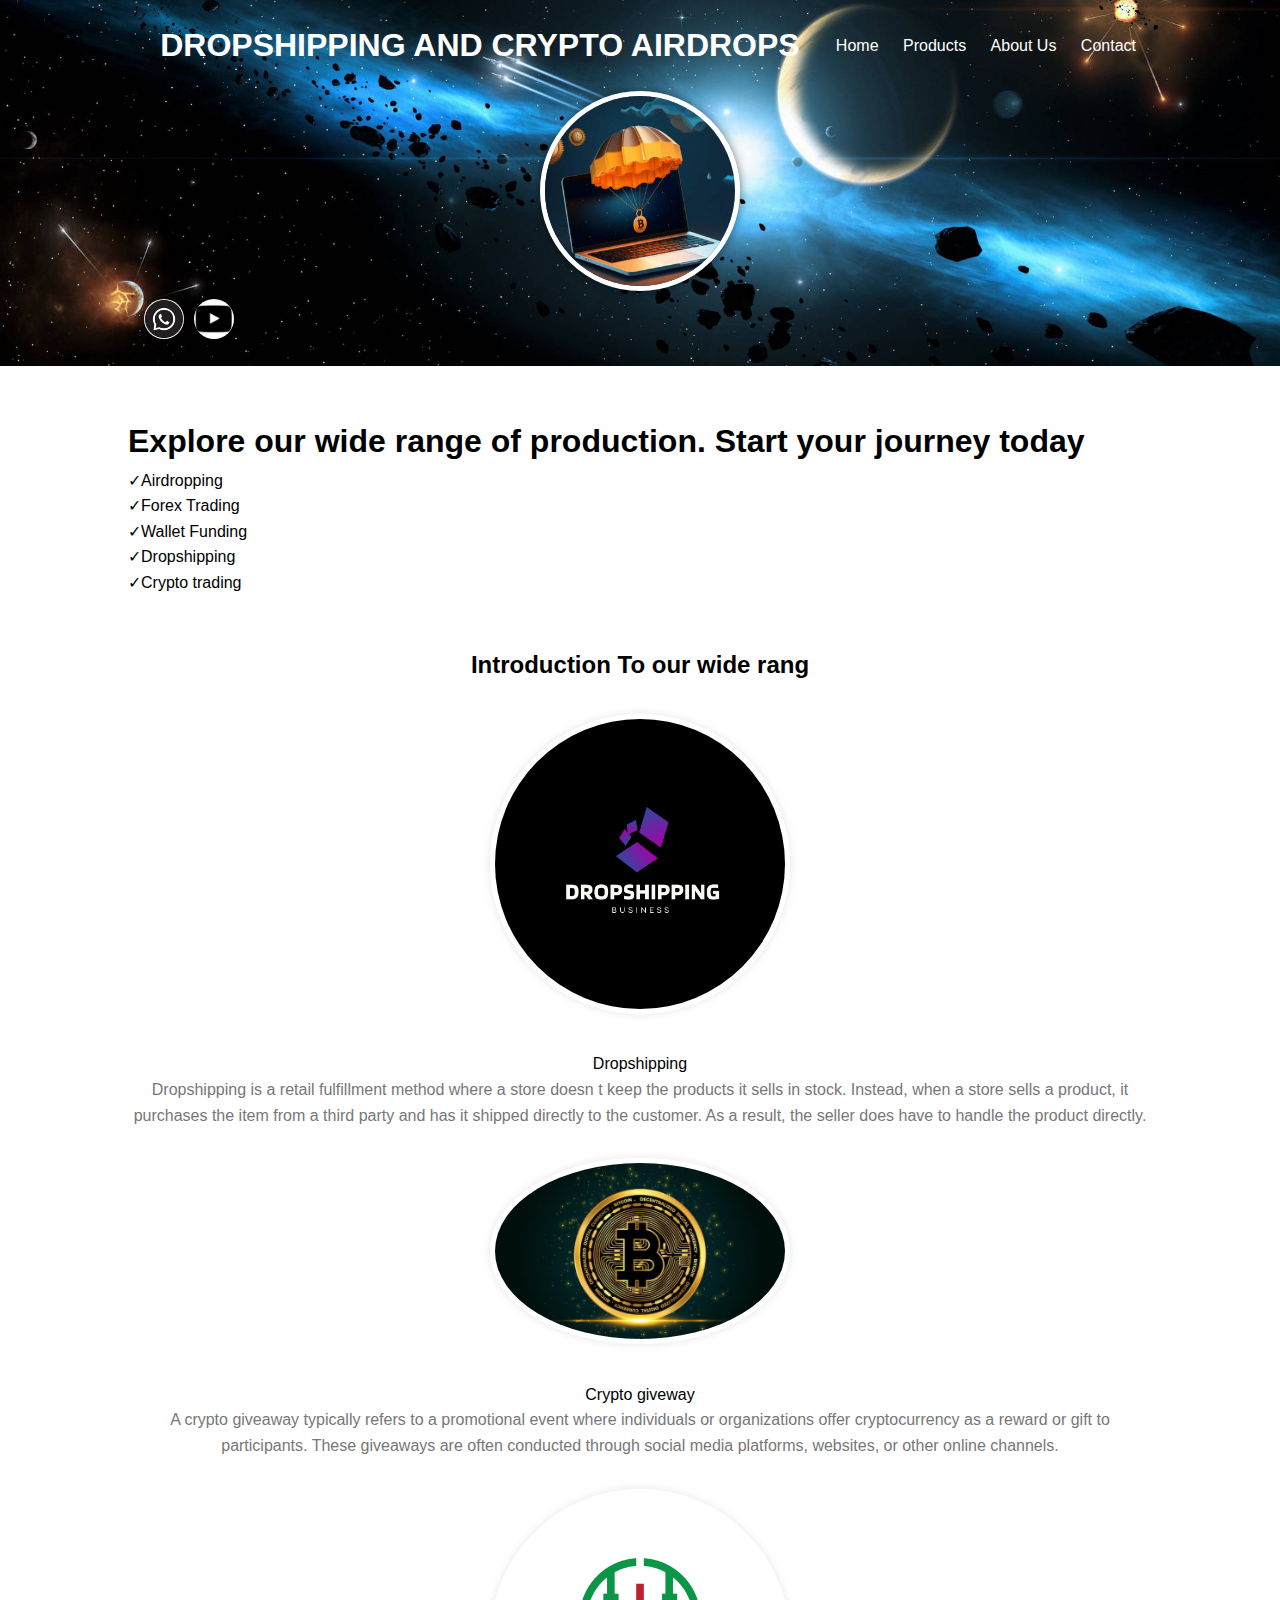
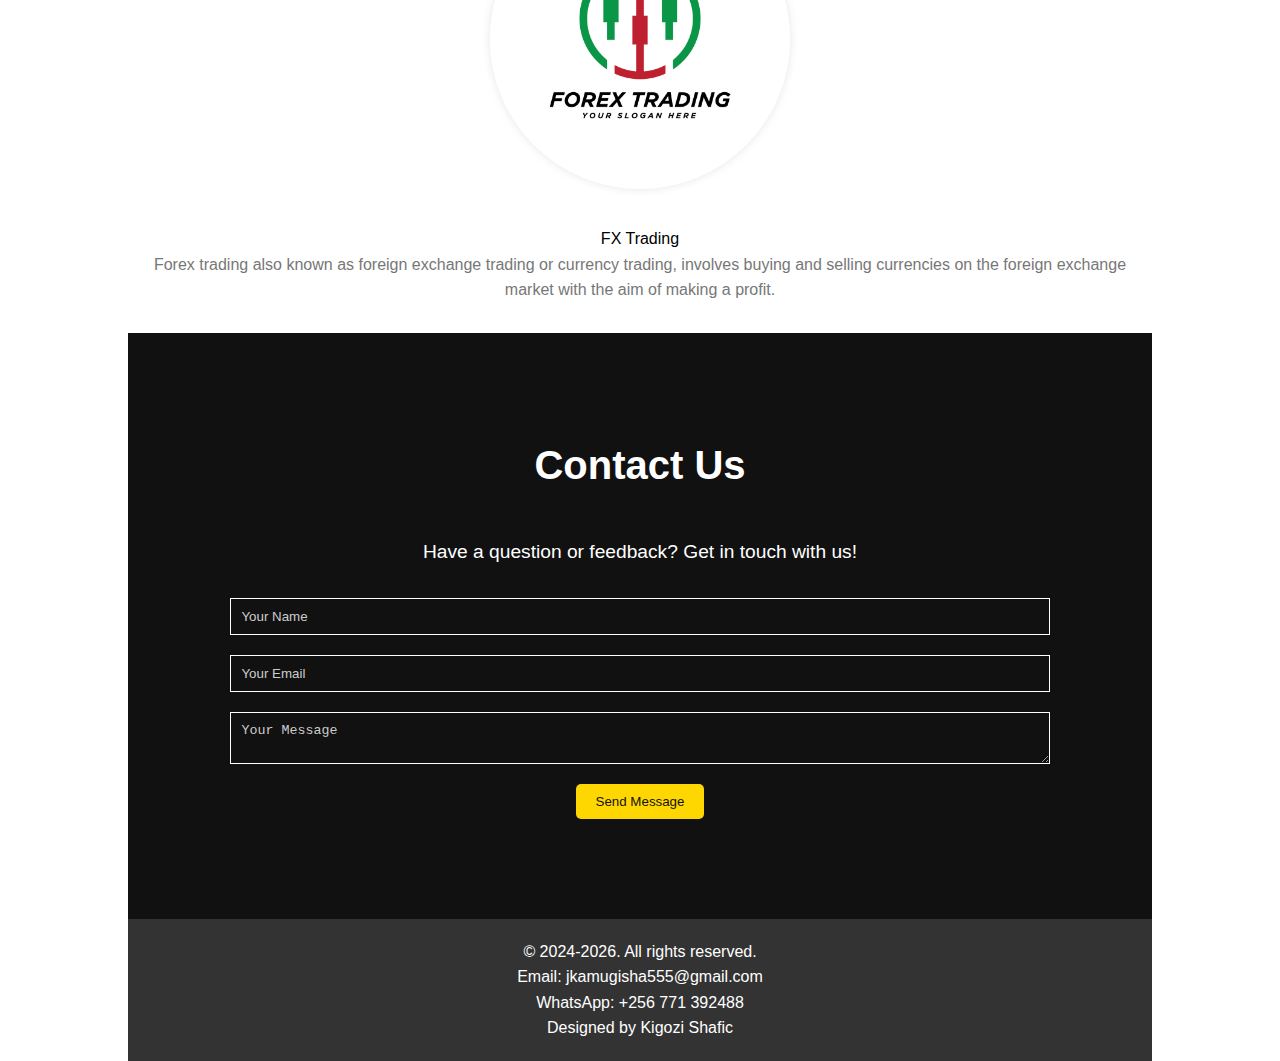
<file: index.html>
<!DOCTYPE html>
<html lang="en">
<head>
  <script async src="https://pagead2.googlesyndication.com/pagead/js/adsbygoogle.js?client=ca-pub-8921077420161264"
     crossorigin="anonymous"></script>
    <meta charset="UTF-8">
    <meta name="viewport" content="width=device-width, initial-scale=1.0">
    <title>Dropshipping Business</title>
    <link rel="stylesheet" href="styles.css">
<link rel="stylesheet" href="cs.css">
</head>
<body>
    <header>
        <div class="container">
            <div class="header-content">
                <h1>DROPSHIPPING AND CRYPTO AIRDROPS</h1>
                <nav>
                    <ul>
                        <li><a href="index.html">Home</a></li>
                        <li><a href="project.html">Products</a></li>
                        <li><a href="About.html">About Us</a></li>
                        <li><a href="contact.html">Contact</a></li>
                    </ul>
                </nav>
            </div>
            <div class="header-image">
                <img src="2.jpg" alt="Business Owner Photo">
            </div>
          <div class="social-icons">
            <a href="https://chat.whatsapp.com/KJJfsBjYqC3CuaulrQFvto" target="_blank" class="whatsapp-icon">
                <img src="download.png" alt="Whatsapp">
            </a>
            <a href="https://youtube.com/@dropshippingandcryptoairdrops?si=5ohRu5wvhSCDLZom" target="_blank" class="youtube-icon">
                <img src="download (1).png" alt="YouTube">
            </a>
        </div>
    </header>
    <div class="container">
        <section id="main-content">
            <h1>Explore our wide range of production. Start your journey today</h1>
          <p>✓Airdropping</p>
          <p>✓Forex Trading</p>
          <p>✓Wallet Funding</p>
          <p>✓Dropshipping</p>
          <p>✓Crypto trading</p>
    </section>
<section id="featured-products">
            <h2>Introduction To our wide rang</h2>
            <div class="product">
                <a href="Dropshipping.html"><img src="log2.png" alt="Product 1"></a>
                <h3><a href="#">Product 1</a></h3>
              <f2>Dropshipping</f2>
                <p>Dropshipping is a retail fulfillment method where a store doesn t keep the products it sells in stock. Instead, when a store sells a product, it purchases the item from a third party and has it shipped directly to the customer. As a result, the seller does have to handle the product directly.</p>
            </div>
            <div class="product">
              </li><a href="Crypto Giveway.html"><img src="y.png" alt="Product 2"></a>
                <h3><a href="#">Product 2</a></h3>
                <f2>Crypto giveway</f2>
                <p>A crypto giveaway typically refers to a promotional event where individuals or organizations offer cryptocurrency as a reward or gift to participants. These giveaways are often conducted through social media platforms, websites, or other online channels.</p>
             </div>
             <div class="product">
              </li><a href="forex.html"><img src="log4.jpg" alt="Product 2"></a>
                <h3><a href="#">Product 2</a></h3>
                <f2>FX Trading</f2>
                <p>Forex trading also known as foreign exchange trading or currency trading, involves buying and selling currencies on the foreign exchange market with the aim of making a profit.</p>
        </section>
<body>
    <section id="contact" class="contact">
    <div class="container">
        <h2>Contact Us</h2>
        <p>Have a question or feedback? Get in touch with us!</p>
        <form action="https://api.web3forms.com/submit" method="POST">
            <input type="hidden" name="access_key" value="7185e727-abd0-4417-9282-374f4d493a40">
            <input type="text" name="name" placeholder="Your Name" required>
            <input type="email" name="email" placeholder="Your Email" required>
            <textarea name="message" placeholder="Your Message" required></textarea>
            <button type="submit" class="btn">Send Message</button>          
        </div>
</section>     
<footer class="footer">
    <div class="container">
        <div class="footer-links">
            
        </div>
        <div class="footer-info">
            <p>&copy; 2024-2026. All rights reserved.</p>
            <p>Email: jkamugisha555@gmail.com</p>
            <p>WhatsApp: +256 771 392488</p>
            <p>Designed by Kigozi Shafic</p>
        </div>
    </div>
</footer>

</body>
</html>
</file>
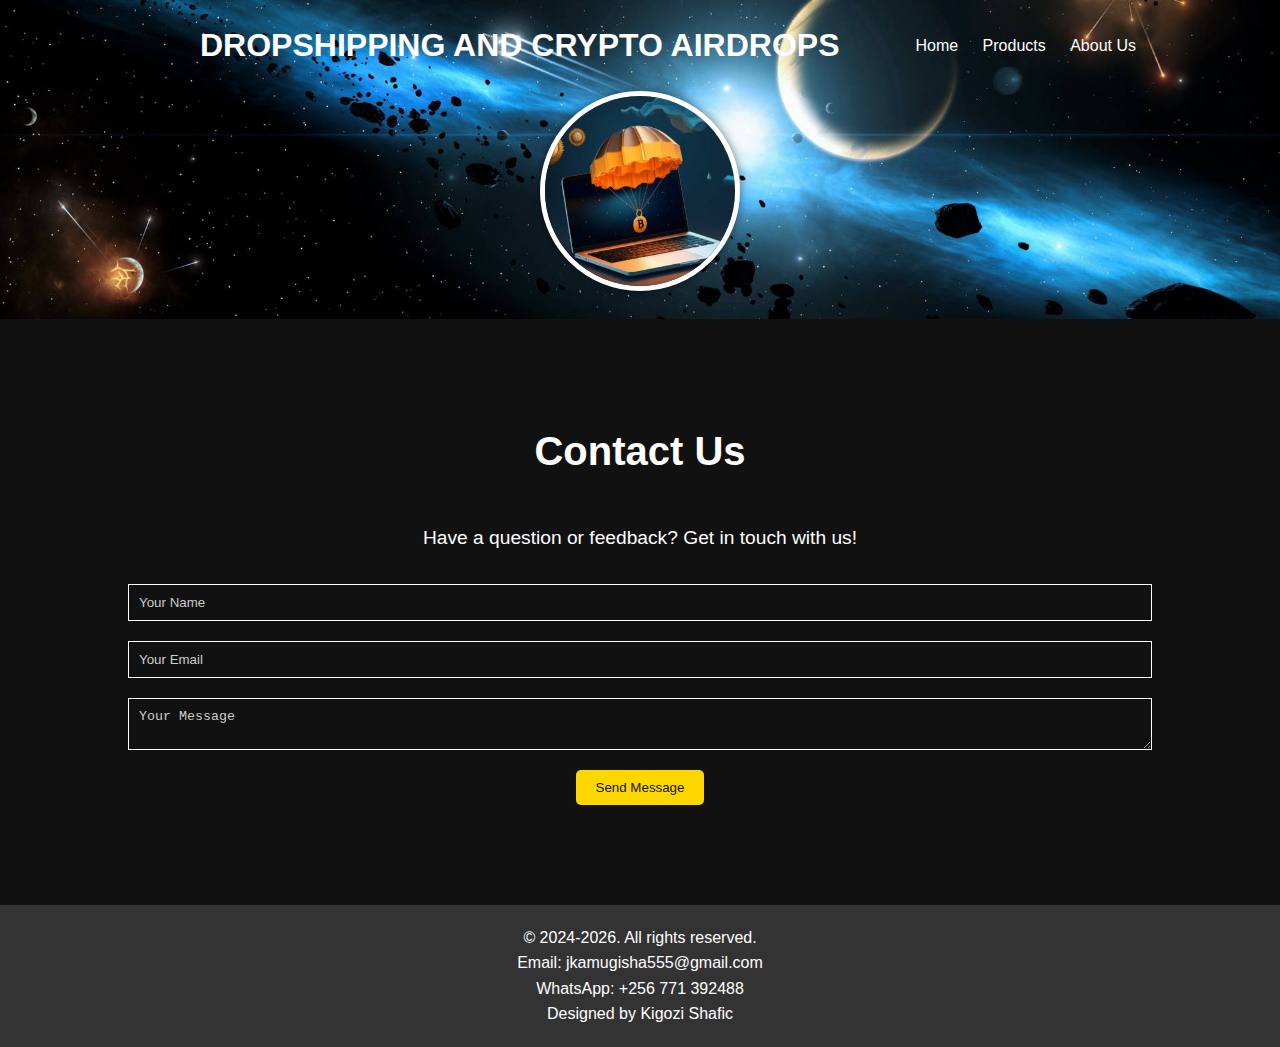
<file: contact.html>
<!DOCTYPE html>
<html lang="en">
<head>
    <meta charset="UTF-8">
    <meta name="viewport" content="width=device-width, initial-scale=1.0">
    <title>DROPSHIPPING AND CRYPTO AIRDROPS</title>
    <link rel="stylesheet" href="styles.css">
</head>
<body>
    <header>
        <div class="container">
            <div class="header-content">
                <h1>DROPSHIPPING AND CRYPTO AIRDROPS</h1>
                <nav>
                    <ul>
                        <li><a href="index.html">Home</a></li>
                        <li><a href="project.html">Products</a></li>
                        <li><a href="About.html">About Us</a></li>
                    </ul>
                </nav>
            </div>
            <div class="header-image">
                <img src="2.jpg" alt="Business Owner Photo">
            </div>
        </div>
    </header>
  <section id="contact" class="contact">
    <div class="container">
        <h2>Contact Us</h2>
        <p>Have a question or feedback? Get in touch with us!</p>
        <form action="https://api.web3forms.com/submit" method="POST">
            <input type="hidden" name="access_key" value="7185e727-abd0-4417-9282-374f4d493a40">
            <input type="text" name="name" placeholder="Your Name" required>
            <input type="email" name="email" placeholder="Your Email" required>
            <textarea name="message" placeholder="Your Message" required></textarea>
            <button type="submit" class="btn">Send Message</button>
            

    </div>
</section>
      
<footer class="footer">
    <div class="container">
        <div class="footer-links">
            
        </div>
        <div class="footer-info">
            <p>&copy; 2024-2026. All rights reserved.</p>
            <p>Email: jkamugisha555@gmail.com</p>
            <p>WhatsApp: +256 771 392488</p>
            <p>Designed by Kigozi Shafic</p>
        </div>
    </div>
</footer>

</body>
</html>
</file>
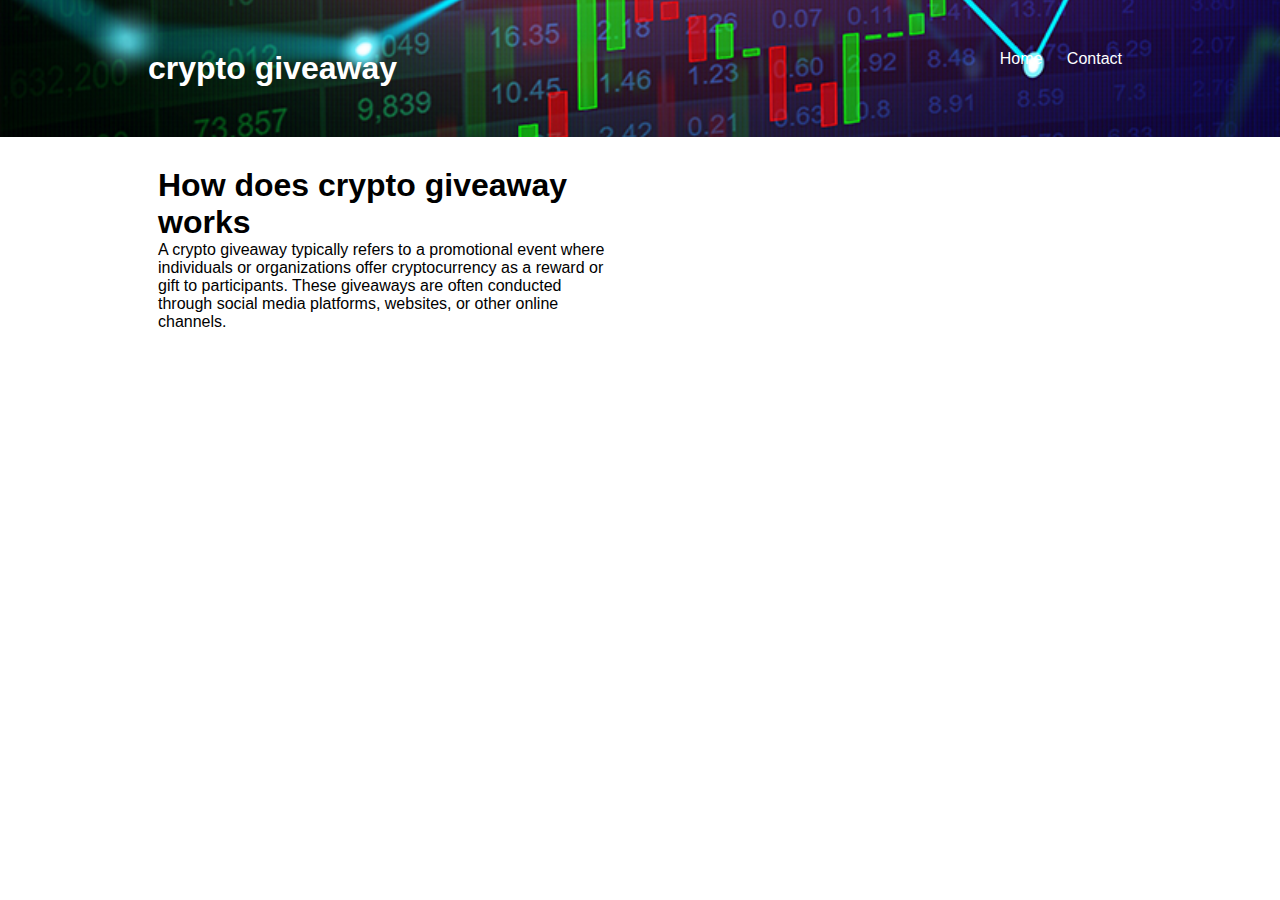
<file: Crypto Giveway.html>
<!DOCTYPE html>
<html lang="en">
<head>
  <meta charset="UTF-8">
  <meta name="viewport" content="width=device-width, initial-scale=1.0">
  <title>crypto giveaway</title>
  <link rel="stylesheet" href="css.css">
  <style>
  header {
    background: url('fx.jpg') center/cover no-repeat;
    color: #fff;
    padding-top: 30px;
    padding-bottom: 30px;
}

  </style>
</head>
<body>
  <header>
    <div class="container">
      <h1>crypto giveaway</h1>
      <nav>
        <ul>
          <li><a href="index.html">Home</a></li>
          <li><a href="contact.html">Contact</a></li>
        </ul>
      </nav>
    </div>
  </header>
</body>
</html>

<style>
    body {
        font-family: Arial, sans-serif;
        margin: 0;
        padding: 0;
    }
    .container {
        display: flex;
        flex-wrap: wrap;
        justify-content: space-between;
        align-items: flex-start;
        padding: 20px;
    }
    .text, .video {
        width: 100%;
        padding: 10px;
    }
    iframe {
        width: 100%;
        height: 200px; /* Adjust height as needed */
    }
    @media (min-width: 768px) {
        .text, .video {
            width: calc(50% - 20px);
        }
    }
</style>
</head>
<body>

<div class="container">
    <div class="text">
        <h1>How does crypto giveaway works</h1>
        <p></p>
        <p>A crypto giveaway typically refers to a promotional event where individuals or organizations offer cryptocurrency as a reward or gift to participants. These giveaways are often conducted through social media platforms, websites, or other online channels.</p>
    </div>
    <div class="video">
        <iframe width="560" height="315" src="https://www.youtube.com/embed/Jh7jxnVRC_A" frameborder="0" allowfullscreen></iframe>
    </div>
</div>

</body>
</html>
</file>
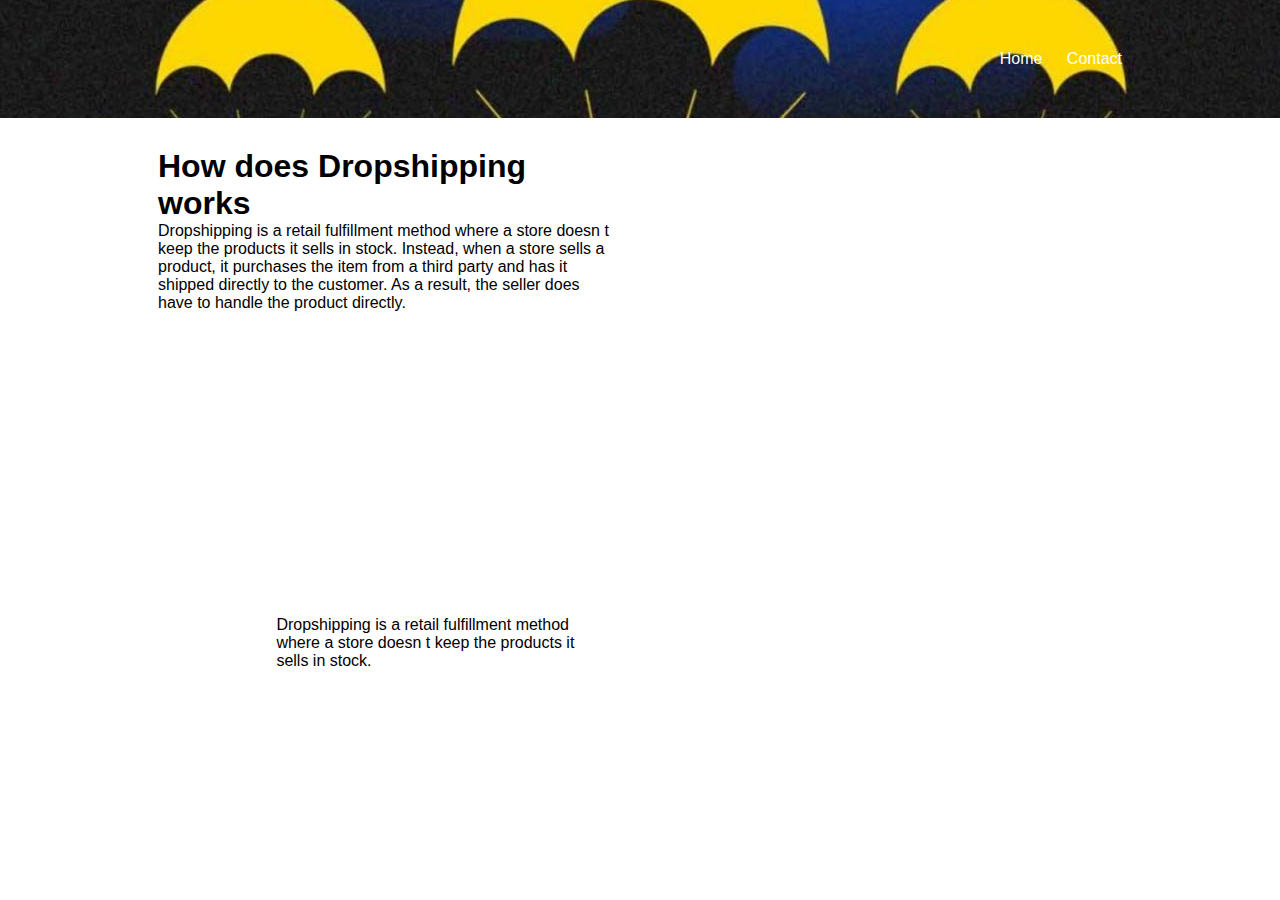
<file: Dropshipping.html>
<!DOCTYPE html>
<html lang="en">
<head>
  <meta charset="UTF-8">
  <meta name="viewport" content="width=device-width, initial-scale=1.0">
  <title>Dropshipping</title>
  <link rel="stylesheet" href="css.css">
  <style>
  header {
    background: url('1.jpg') center/cover no-repeat;
    color: #fff;
    padding-top: 30px;
    padding-bottom: 30px;
}

  </style>
</head>
<body>
  <header>
    <div class="container">
      <h1> </h1>
      <nav>
        <ul>
          <li><a href="index.html">Home</a></li>
          <li><a href="contact.html">Contact</a></li>
        </ul>
      </nav>
    </div>
  </header>
</body>
</html>

<style>
    body {
        font-family: Arial, sans-serif;
        margin: 0;
        padding: 0;
    }
    .container {
        display: flex;
        flex-wrap: wrap;
        justify-content: space-between;
        align-items: flex-start;
        padding: 20px;
    }
    .text, .video {
        width: 100%;
        padding: 10px;
    }
    iframe {
        width: 100%;
        height: 200px; /* Adjust height as needed */
    }
    @media (min-width: 768px) {
        .text, .video {
            width: calc(50% - 20px);
        }
    }
</style>
</head>
<body>

<div class="container">
    <div class="text">
        <h1>How does Dropshipping works</h1>
        <p></p>
        <p>Dropshipping is a retail fulfillment method where a store doesn t keep the products it sells in stock. Instead, when a store sells a product, it purchases the item from a third party and has it shipped directly to the customer. As a result, the seller does have to handle the product directly.</p>
    </div>
    <div class="video">
        <iframe width="560" height="315" src="https://www.youtube.com/embed/4j5IWqBWU8I" frameborder="0" allowfullscreen></iframe>
    </div>
    <div class="video">
        <iframe width="560" height="315" src="https://www.youtube.com/embed/Yzv7PEgTA1A" frameborder="0" allowfullscreen></iframe>
    </div>
  
<div class="container">
    <div class="text">
        <p>Dropshipping is a retail fulfillment method where a store doesn t keep the products it sells in stock.</p>
    </div>
    <div class="video">
        <iframe width="560" height="315" src="https://www.youtube.com/embed/Yzv7PEgTA1A" frameborder="0" allowfullscreen></iframe>
    </div>
    
</body>
</html>
</file>
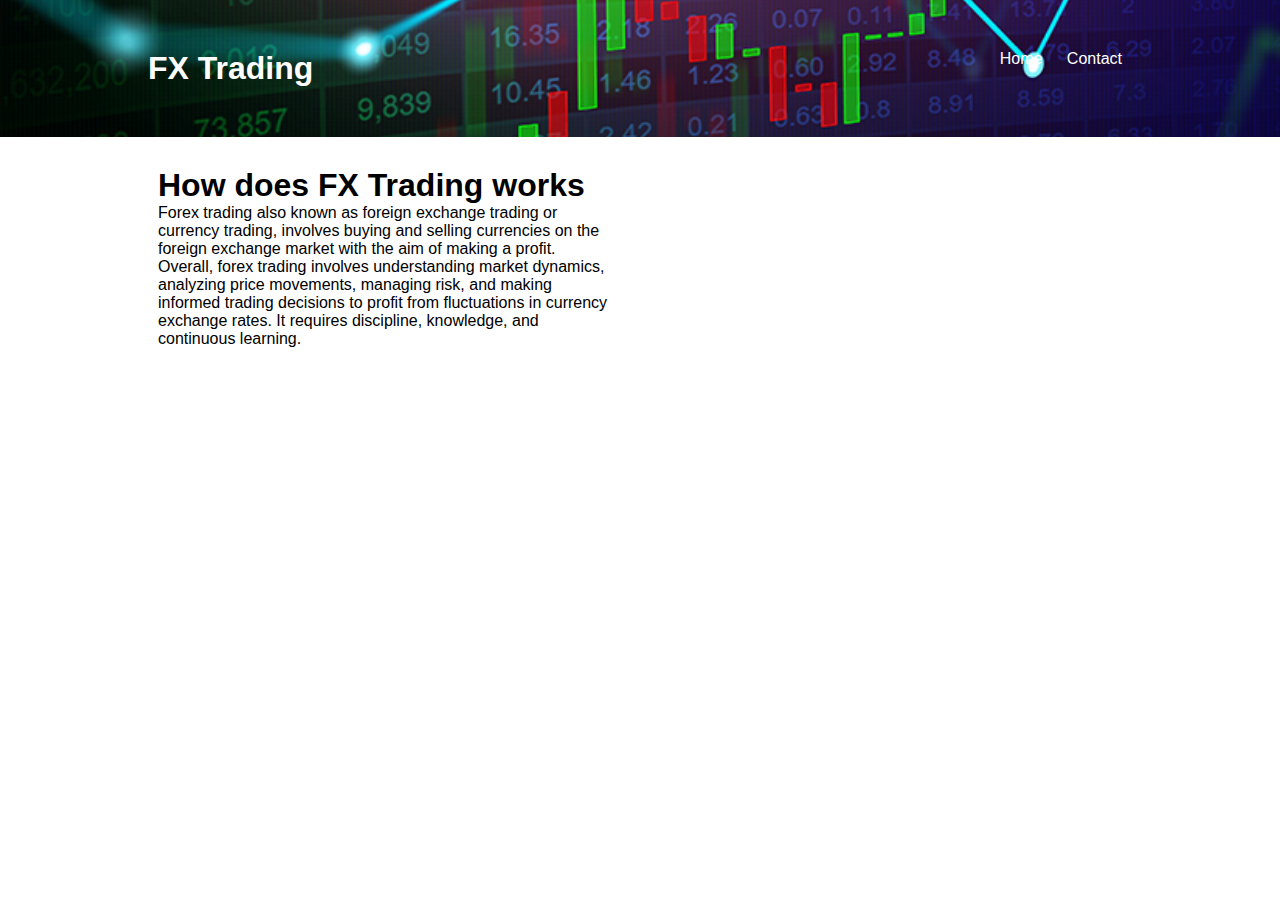
<file: forex.html>
<!DOCTYPE html>
<html lang="en">
<head>
  <meta charset="UTF-8">
  <meta name="viewport" content="width=device-width, initial-scale=1.0">
  <title>FX Trading</title>
  <link rel="stylesheet" href="css.css">
  <style>
  header {
    background: url('fx.jpg') center/cover no-repeat;
    color: #fff;
    padding-top: 30px;
    padding-bottom: 30px;
}

  </style>
</head>
<body>
  <header>
    <div class="container">
      <h1>FX Trading</h1>
      <nav>
        <ul>
          <li><a href="index.html">Home</a></li>
          <li><a href="contact.html">Contact</a></li>
        </ul>
      </nav>
    </div>
  </header>
</body>
</html>

<style>
    body {
        font-family: Arial, sans-serif;
        margin: 0;
        padding: 0;
    }
    .container {
        display: flex;
        flex-wrap: wrap;
        justify-content: space-between;
        align-items: flex-start;
        padding: 20px;
    }
    .text, .video {
        width: 100%;
        padding: 10px;
    }
    iframe {
        width: 100%;
        height: 200px; /* Adjust height as needed */
    }
    @media (min-width: 768px) {
        .text, .video {
            width: calc(50% - 20px);
        }
    }
</style>
</head>
<body>

<div class="container">
    <div class="text">
        <h1>How does FX Trading works</h1>
        <p>Forex trading also known as foreign exchange trading or currency trading, involves buying and selling currencies on the foreign exchange market with the aim of making a profit.</p>
      
        <p>Overall, forex trading involves understanding market dynamics, analyzing price movements, managing risk, and making informed trading decisions to profit from fluctuations in currency exchange rates. It requires discipline, knowledge, and continuous learning.</p>
    </div>
    <div class="video">
        <iframe width="560" height="315" src="https://www.youtube.com/embed/taKr9eqvQ40" frameborder="0" allowfullscreen></iframe>
    </div>
</div>

</body>
</html>
</file>
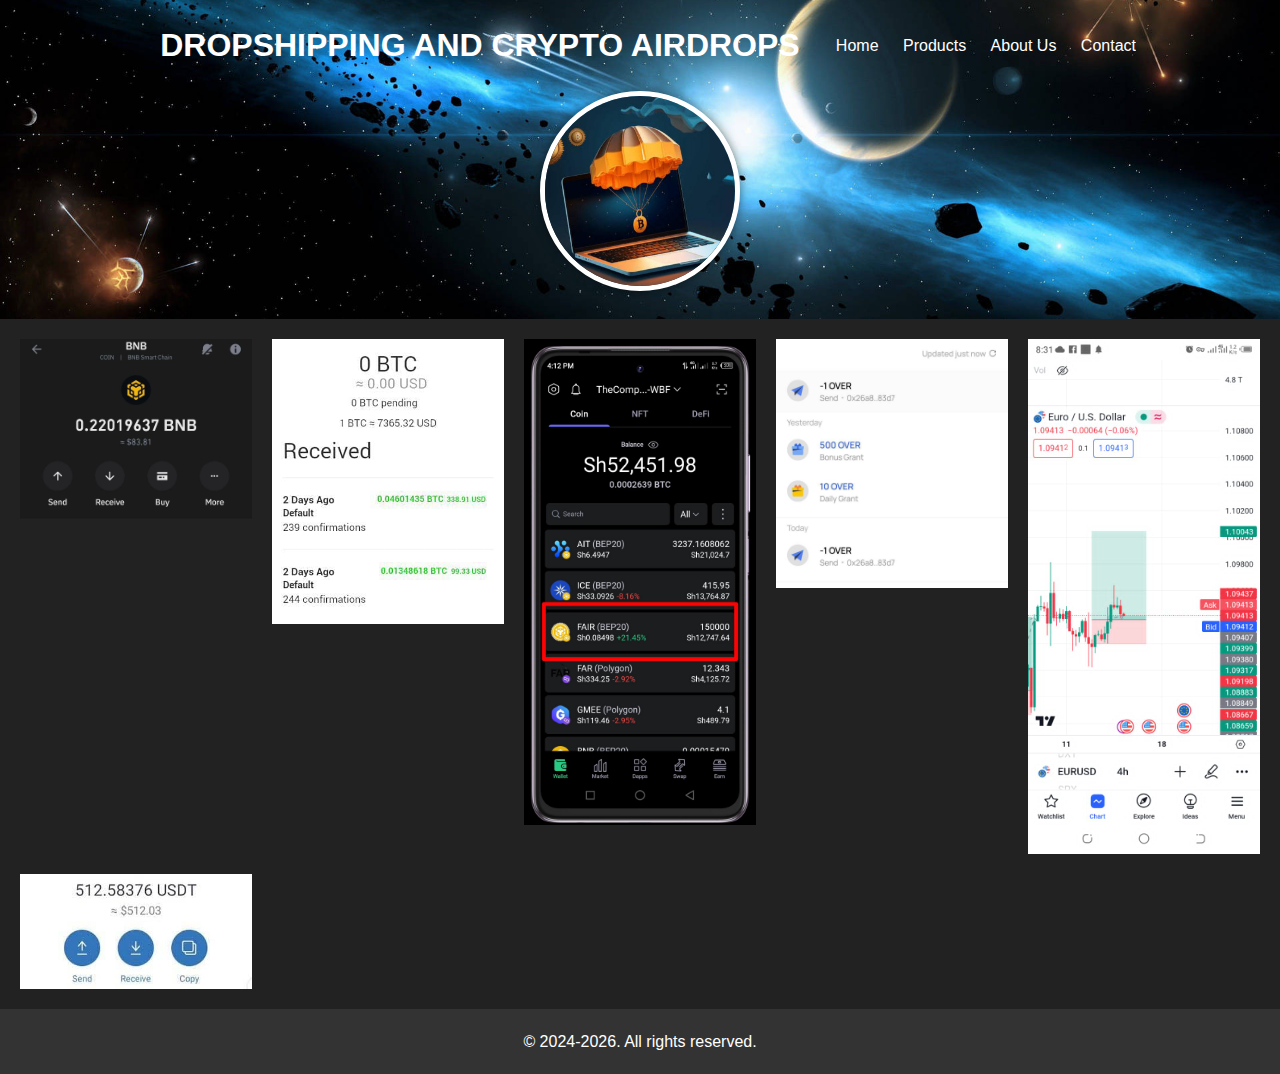
<file: project.html>
<!DOCTYPE html>
<html lang="en">
<head>
    <meta charset="UTF-8">
    <meta name="viewport" content="width=device-width, initial-scale=1.0">
    <title>Dropshipping Business</title>
    <link rel="stylesheet" href="styles.css">
</head>
<body>
    <header>
        <div class="container">
            <div class="header-content">
                <h1>DROPSHIPPING AND CRYPTO AIRDROPS</h1>
                <nav>
                    <ul>
                        <li><a href="index.html">Home</a></li>
                        <li><a href="project.html">Products</a></li>
                        <li><a href="About.html">About Us</a></li>
                        <li><a href="contact.html">Contact</a></li>
                    </ul>
                </nav>
            </div>
            <div class="header-image">
                <img src="2.jpg" alt="Business Owner Photo">
            </div>
        </div>
    </header>
  <main>
    <div class="image-container">
      <img src="a.jpg" alt="Image 1">
      <img src="b.jpg" alt="Image 2">
      <img src="c.jpg" alt="Image 3">
      <img src="e.jpg" alt="Image 1">
      <img src="D.jpg" alt="Image 2">
      <img src="g.jpg" alt="Image 3">
      <!-- Add more images as needed -->
    </div>
  </main>

  <footer>
    <p>&copy; 2024-2026. All rights reserved.</p>
  </footer>

</body>
</html>
</file>
<file: styles.css>
/* Reset CSS */
* {
    margin: 0;
    padding: 0;
    box-sizing: border-box;
}

body {
    font-family: Arial, sans-serif;
    line-height: 1.6;
}

.container {
    width: 80%;
    margin: auto;
    overflow: hidden;
}

header {
    background: url('q2.jpg') center/cover no-repeat;
    color: #fff;
    padding-top: 30px;
    padding-bottom: 30px;
}

.header-content {
    display: flex;
    align-items: center;
}

header h1 {
    flex: 1;
}

nav ul {
    list-style: none;
}

nav ul li {
    display: inline;
    margin-left: 20px;
}

nav ul li a {
    color: #fff;
    text-decoration: none;
}

.header-image {
    text-align: center;
    margin-top: 20px;
}

.header-image img {
    width: 200px;
    height: 200px;
    border-radius: 50%;
    border: 5px solid #fff;
    box-shadow: 0 0 10px rgba(0, 0, 0, 0.5);
}

#main-content {
    margin-top: 50px;
}

footer {
    background: #333;
    color: #fff;
    padding-top: 15px;
    padding-bottom: 15px;
    text-align: center;
}

/* Responsive Styles */
@media (max-width: 768px) {
    .container {
        width: 90%;
    }
    
    .header-content {
        flex-direction: column;
        align-items: center;
    }
    
    header h1 {
        margin-bottom: 20px;
    }
    
    nav ul {
        margin-top: 20px;
    }
    
    .header-image img {
        width: 100px;
        height: 100px;
    }
}

#main-content {
    margin-top: 50px;
}

#featured-products {
    margin-top: 50px;
}

#featured-products h2 {
    text-align: center;
    margin-bottom: 30px;
}

.product {
    text-align: center;
    margin-bottom: 30px;
}

.product a {
    display: inline-block;
    position: relative;
}

.product img {
    width: 100%;
    max-width: 300px;
    height: auto;
    border-radius: 50%;
    border: 5px solid #fff;
    box-shadow: 0 0 10px rgba(0, 0, 0, 0.1);
}



.product h3 a {
    color: #fff;
    text-decoration: none;
}

.product p {
    color: #777;
}


/* Responsive Styles */
@media (max-width: 768px) {
    .container {
        width: 90%;
    }
    
    .header-content {
        flex-direction: column;
        align-items: center;
    }
    
    header h1 {
        margin-bottom: 20px;
    }
    
    nav ul {
        margin-top: 20px;
    }
    
    .header-image img {
        width: 100px;
        height: 100px;
    }
}

.video-container {
    position: absolute;
    top: 0;
    left: 0;
    width: 100%;
    height: 100%;
    overflow: hidden;
}

video {
    width: 100%;
    height: 100%;
    align-content: object-fit: cover;
}

.button-container {
    display: flex;
    justify-content: flex-end; /* Align buttons from left to right */
}

.button {
    padding: 10px 20px;
    margin: 10px;
    font-size: 14px;
    cursor: pointer;
    background-color: #123;
    color: #fff;
    border: none;
    border-radius: 5px;
    transition: background-color 0.3s ease;
}

.button:hover {
    background-color: #fff;
}

.sidebar {
  position: fixed;
  left: 0;
  top: 0;
  bottom: 0;
  width: 200px;
  background-color: #000;
}

.sidebar ul {
  list-style-type: none;
  padding: 0;
}

.sidebar ul li {
  padding: 10px;
}

.sidebar ul li a {
  color: #000;
  text-decoration: none;
}

.sidebar ul li a:hover {
  background-color: #000;
}

.content {
  margin-left: 200px; /* Same as sidebar width */
  padding: 20px;
}

.contact {
    background-color: #111;
    color: #fff;
    padding: 100px 0; /* Adjust padding as needed */
    text-align: center;
}

.contact h2 {
    font-size: 2.5rem;
    margin-bottom: 40px;
}

.contact p {
    font-size: 1.2rem;
    margin-bottom: 30px;
}

.contact form {
    display: flex;
    flex-direction: column;
    align-items: center;
}

.contact form input,
.contact form textarea {
    width: 100%;
    padding: 10px;
    margin-bottom: 20px;
    border: 1px solid #fff;
    background-color: transparent;
    color: #fff;
}

.contact form input::placeholder,
.contact form textarea::placeholder {
    color: #ccc;
}

.contact form button {
    padding: 10px 20px;
    background-color: #ffd700;
    color: #111;
    border: none;
    border-radius: 5px;
    cursor: pointer;
    transition: background-color 0.3s ease;
}

/* Reset default margin and padding */
* {
  margin: 0;
  padding: 0;
  box-sizing: border-box;
}

/* Style for header */
header {
  background-color: #333;
  color: white;
  text-align: center;
  padding: 20px;
}

/* Style for main content */
main {
  padding: 20px;
  background-color: #222; /* Dark background color */
}

/* Style for image container */
.image-container {
  display: grid;
  grid-template-columns: repeat(auto-fit, minmax(200px, 1fr));
  grid-gap: 20px;
}

/* Style for images */
.image-container img {
  max-width: 100%;
  height: auto;
}

/* Style for footer */
footer {
  background-color: #333;
  color: white;
  text-align: center;
  padding: 20px;
}
</file>
<file: cs.css>
/* Resetting default styles */
body, h1, p, ul, li {
    margin: 0;
    padding: 0;
}

.header {
    background-color: #333;
    color: #fff;
    padding: 20px;
}

.social-icons {
    display: flex;
    align-items: center;
}

.social-icons a {
    margin-right: 10px;
}

.social-icons img {
    width: 40px; /* Adjust as needed */
    height: 40px; /* Adjust as needed */
    border-radius: 50%;
    transition: transform 0.3s ease;
}

.social-icons img:hover {
    transform: scale(1.2);
}
</file>
<file: css.css>
/* Resetting default margin and padding */
* {
  margin: 0;
  padding: 0;
  box-sizing: border-box;
}

body {
  font-family: Arial, sans-serif;
}

.container {
  width: 80%;
  margin: 0 auto;
}

h1 {
  float: left;
}

nav {
  float: right;
}

nav ul {
  list-style: none;
}

nav ul li {
  display: inline;
}

nav ul li a {
  color: #fff;
  text-decoration: none;
  padding: 10px;
}

nav ul li a:hover {
  background-color: #555;
}

/* Resetting default styles */
body, h1, p, ul, li {
    margin: 0;
    padding: 0;
}
</file>
